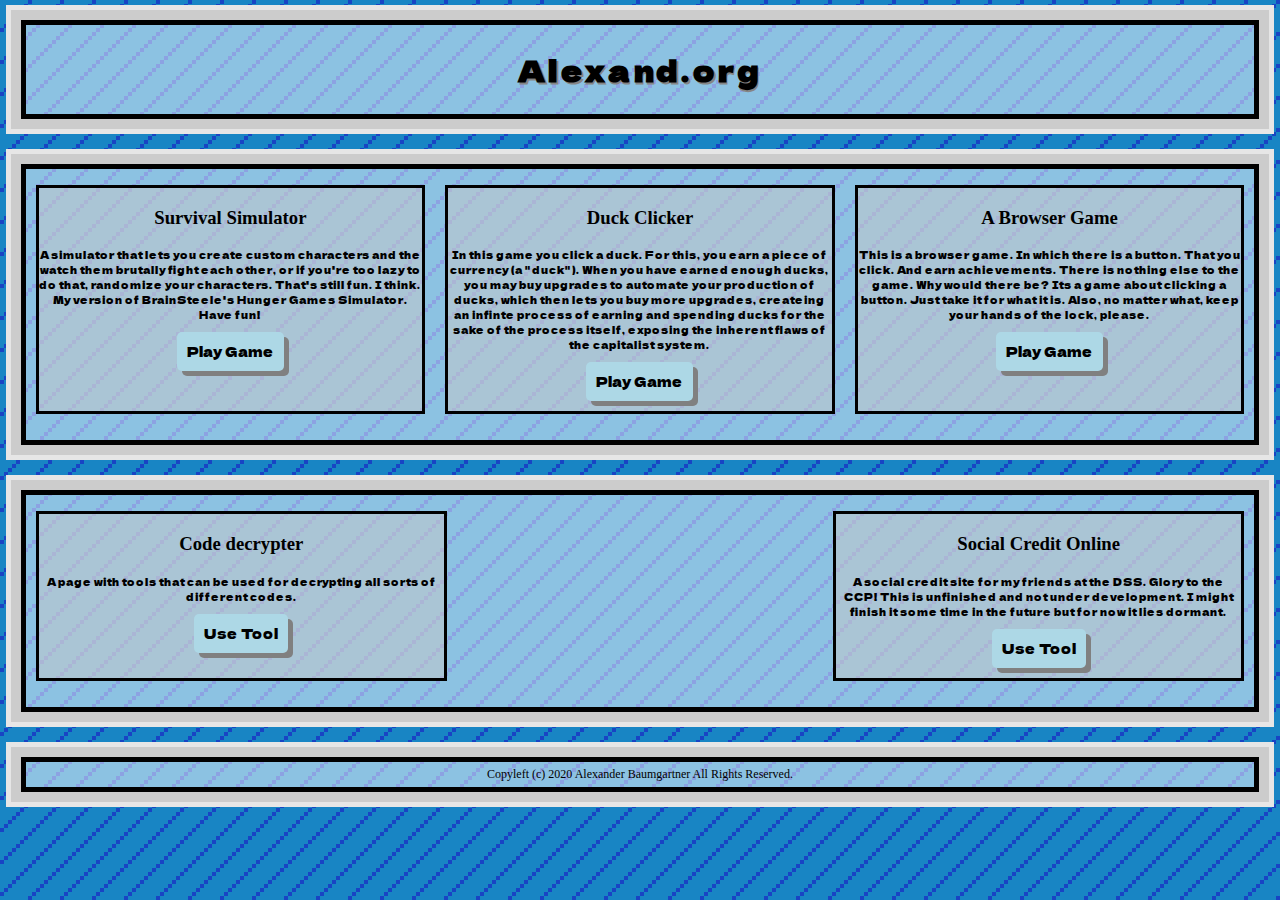
<file: index.html>
<!DOCTYPE html>
<html lang="en" dir="ltr" style="height:100%;">
    <head>
        <meta charset="utf-8">
        <meta name="viewport" content="width=device-width, initial-scale=1.0">
        <title>Home page</title>
        <link rel="stylesheet" href="homepage.css">
    </head>
    <body>
        <header class="main-block">
            <h2>Alexand.org</h2>
        </header>
        <main class="main-block">
          <ul>
            <li>
              <h3>Survival Simulator</h3>
              <p>A simulator that lets you create custom characters and the watch them brutally fight each other, or if you're too lazy to do that, randomize your characters. That's still fun. I think. My version of BrainSteele's Hunger Games Simulator. Have fun!</p>
              <a href="Games/SurvivalSimulator/survivalsimulator.html"> <button> Play Game </button> </a>
            </li>
            <li>
              <h3>Duck Clicker</h3>
              <p>In this game you click a duck. For this, you earn a piece of currency (a "duck"). When you have earned enough ducks, you may buy upgrades to automate your production of ducks, which then lets you buy more upgrades, createing an infinte process of earning and spending ducks for the sake of the process itself, exposing the inherent flaws of the capitalist system. </p>
              <a href="Games/Duckclicker/duckclicker.html"> <button> Play Game </button> </a>
            </li>
            <li>
              <h3>A Browser Game</h3>
              <p>This is a browser game. In which there is a button. That you click. And earn achievements. There is nothing else to the game. Why would there be? Its a game about clicking a button. Just take it for what it is. Also, no matter what, keep your hands of the lock, please.</p>
              <a href="Games/A Browser Game/main.html"> <button> Play Game </button> </a>
            </li>
          </ul>
        </main>
        <div class="main-block">
          <ul>
            <li>
              <h3>Code decrypter</h3>
              <p>A page with tools that can be used for decrypting all sorts of different codes.</p>
              <a href="Tools/CodeDecrypter/main.html"> <button> Use Tool </button> </a>
            </li>
            <li>
              <h3>Social Credit Online</h3>
              <p>A social credit site for my friends at the DSS. Glory to the CCP! This is unfinished and not under development.
                  I might finish it some time in the future but for now it lies dormant.</p>
              <a href="Tools/SocialCreditOnline/main.html"> <button> Use Tool </button> </a>
            </li>
          </ul>
        </div>
        <footer class="main-block" style="font-size: 12px;">
            Copyleft (c) 2020 Alexander Baumgartner All Rights Reserved.
        </footer>
        <script type="text/javascript">
        /*
        var isMobile = (/Android|iPhone|iPad|iPod|BlackBerry|IEMobile|Windows Phone/i.test(navigator.userAgent)) ? true : false;
        if (isMobile) {
          window.location.href="phone.html";
        }
        */
        </script>
    </body>
</html>
</file>
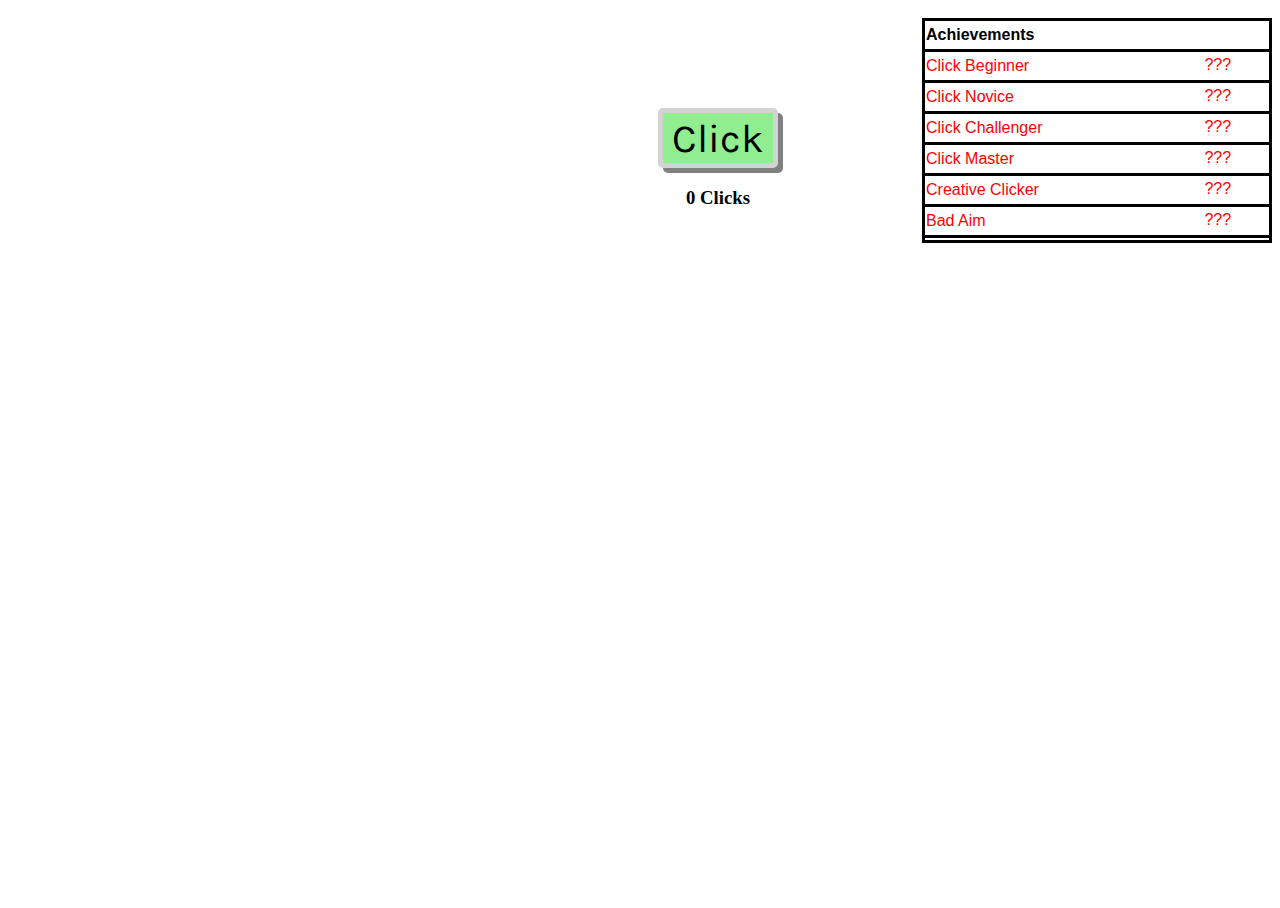
<file: Games/A Browser Game/main.html>
<html>
  <head>
    <title> A browser game </title>
    <link rel="stylesheet" href="main.css">
    <link rel="preconnect" href="https://fonts.googleapis.com">
    <link rel="preconnect" href="https://fonts.gstatic.com" crossorigin>
    <link href="https://fonts.googleapis.com/css2?family=Karla:wght@300&family=Oswald&display=swap" rel="stylesheet">
  </head>
  <body onclick="outsideClick(event)">
    <main>
      <div id="div">
        <button id="button" class="button" onclick="buttonClick()"> Click </button>
        <h3 id="clicks">0 Clicks</h3>
      </div>
      <table>
        <tr>
          <th>Achievements</th>
        </tr>
        <tr><td id="1"></td></tr>
        <tr><td id="2"></td></tr>
        <tr><td id="3"></td></tr>
        <tr><td id="4"></td></tr>
        <tr><td id="5"></td></tr>
        <tr><td id="6"></td></tr>
        <tr><td id="7"></td></tr>
      </table>
    </main>
  </body>
</html>

<script src="main.js" charset="utf-8"></script>
</file>
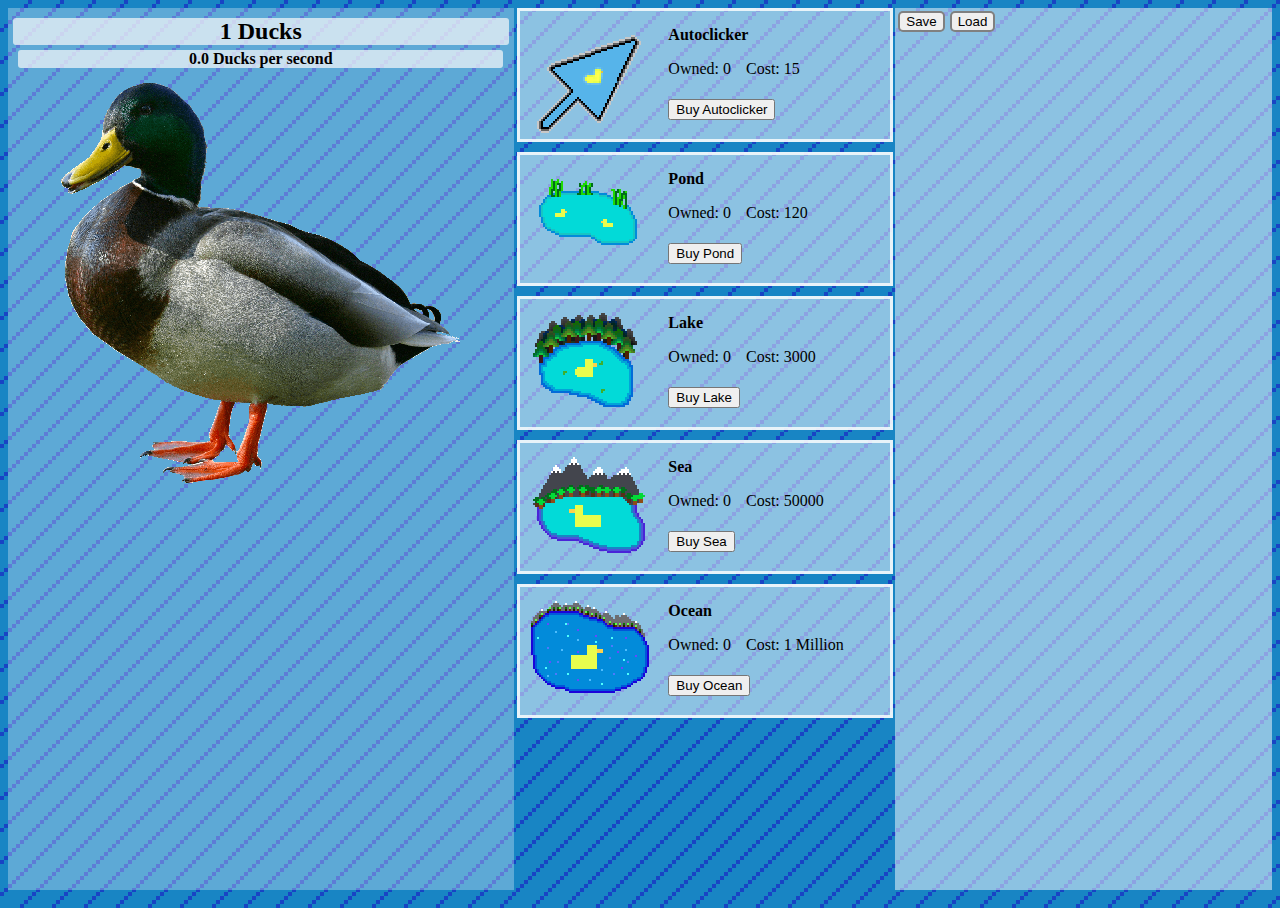
<file: Games/Duckclicker/duckclicker.html>
<!DOCTYPE html>
<html lang="en" dir="ltr" style="height:100%;">
    <head>
        <meta charset="utf-8">
        <title>Duck clicker</title>
        <link rel="stylesheet" href="duckclicker.css">
    </head>
    <body>
        <div id="leftcontainer" class="mainblock">
            <h2 id="duckdisplay">0 Ducks</h2>
            <h4 id="dpsdisplay">0.0 Ducks per second</h4>
            <div id="duckconatiner">
                <div id="duckhitbox" onclick="mainDuckClick();" onmouseover="resize('mainduck', 390, 390)" onmouseout="resize('mainduck', 400, 400)" onmousedown="resize('mainduck', 380, 380)" onmouseup="resize('mainduck', 390, 390)"></div>
                <img src="Images/mainduck.png" height="400px" width="400px" id="mainduck">
            </div>
        </div>
        <div id="middlecontainer" class="mainblock">
            <ul id="shop">
                <li id="item_autoclicker">
                    <img src="Images/autoclicker.png" id="image_autoclicker" class="itemimage">
                    <div class="itemdatawrapper">
                        <h4>Autoclicker</h4>
                        <div class="flexbox">
                            <p id="amount_autoclicker">Owned: 0</p>
                            <p id="cost_autoclicker">Cost: 15</p>
                        </div>
                        <button onclick="buyItem(0)" class="buybutton">Buy Autoclicker</button>
                    </div>
                </li>
                <li id="item_pond">
                    <img src="Images/pond.png" id="image_pond" class="itemimage">
                    <div class="itemdatawrapper">
                        <h4>Pond</h4>
                        <div class="flexbox">
                            <p id="amount_pond">Owned: 0</p>
                            <p id="cost_pond">Cost: 120</p>
                        </div>
                        <button onclick="buyItem(1)" class="buybutton">Buy Pond</button>
                    </div>
                </li>
                <li id="item_lake">
                    <img src="Images/lake.png" id="image_lake" class="itemimage">
                    <div class="itemdatawrapper">
                        <h4>Lake</h4>
                        <div class="flexbox">
                            <p id="amount_lake">Owned: 0</p>
                            <p id="cost_lake">Cost: 3000</p>
                        </div>
                        <button onclick="buyItem(2)" class="buybutton">Buy Lake</button>
                    </div>
                </li>
                <li id="item_sea">
                    <img src="Images/sea.png" id="image_sea" class="itemimage">
                    <div class="itemdatawrapper">
                        <h4>Sea</h4>
                        <div class="flexbox">
                            <p id="amount_sea">Owned: 0</p>
                            <p id="cost_sea">Cost: 50000</p>
                        </div>
                        <button onclick="buyItem(3)" class="buybutton">Buy Sea</button>
                    </div>
                </li>
                <li id="item_ocean">
                    <img src="Images/ocean.png" id="image_ocean" class="itemimage">
                    <div class="itemdatawrapper">
                        <h4>Ocean</h4>
                        <div class="flexbox">
                            <p id="amount_ocean">Owned: 0</p>
                            <p id="cost_ocean">Cost: 1 Million</p>
                        </div>
                        <button onclick="buyItem(4)" class="buybutton">Buy Ocean</button>
                    </div>
                </li>
            </ul>
        </div>
        <div id="rightcontainer" class="mainblock">
            <button onclick="saveGame()">Save</button>
            <button onclick="loadGame()">Load</button>
            <div id="upgrades">
                <ul ="upgrade-ul">
                </ul>
            </div>
        </div>
        <script src="duckclicker.js" charset="utf-8"></script>
    </body>
</html>
</file>
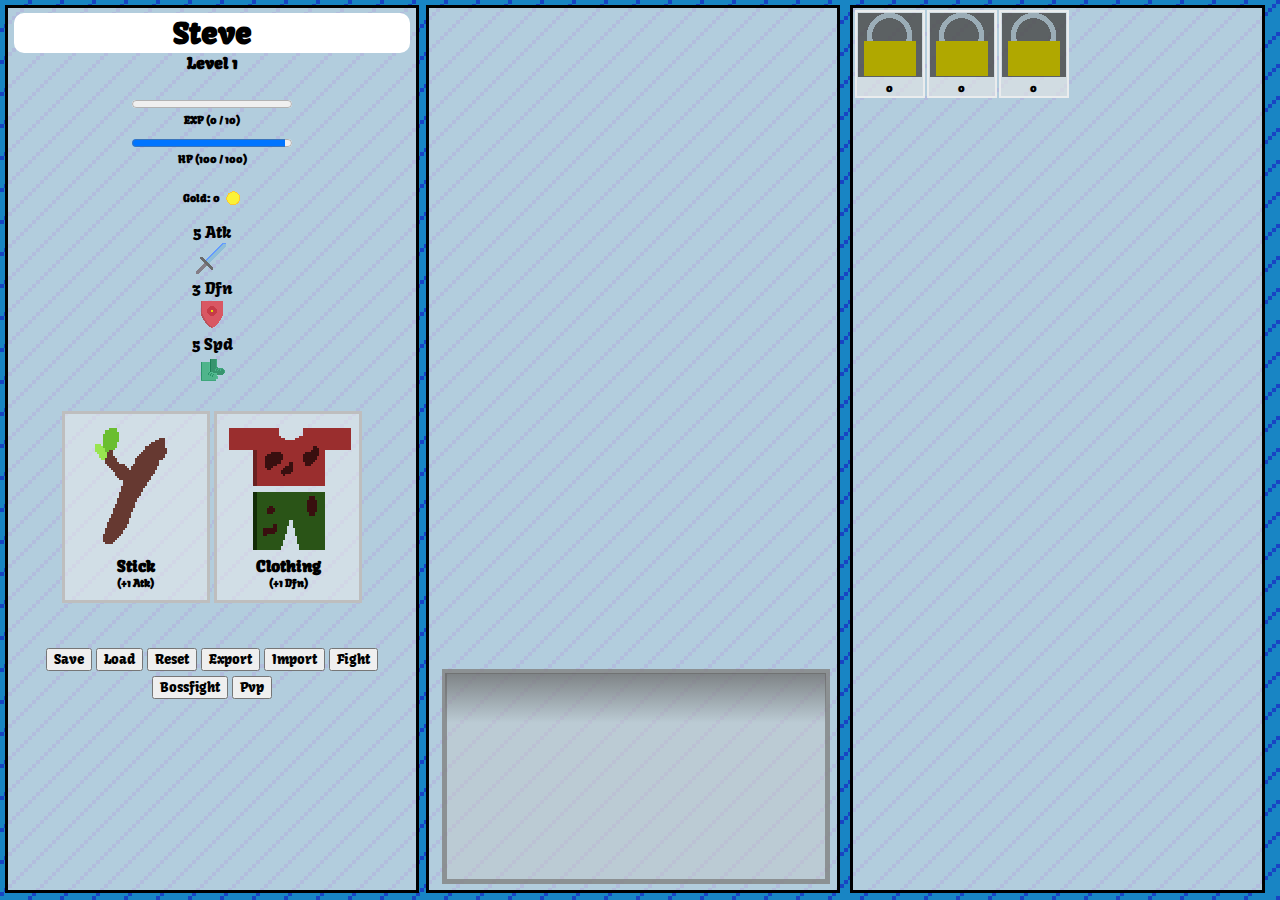
<file: Games/JsPvp/main.html>
<!DOCTYPE html>
<html lang="en" dir="ltr">
  <head>
    <meta charset="utf-8">
    <title>Js Pvp</title>
    <link rel="stylesheet" href="main.css">
    <link rel="stylesheet" href="buttons.css">
    <link rel="stylesheet" href="progress.css">
    <link rel="icon" href="Images\Icons\attack-icon.png">
  </head>
  <body>
    <main class="mainblock">
      <div id="profile">
        <input id="name" value=""><br>
        <h4 id="level"></h4><br>
        <progress value="0" max="10" id="expbar"></progress>
        <h6 id="expsubtitle" style="margin-bottom:5px;">EXP</h6>
        <progress value="100" max="100" id="healthbar" class="color-progress"></progress>
        <h6 id="hpsubtitle">HP</h6><br>
        <div style="display:inline-block;">
          <div style="display:flex; align-items:center;">
            <h6 id="gold" style="margin-right:5px;">Gold: 0</h6>
            <img height="16" width="16" src="Images/Icons/gold-icon.png">
          </div>
        </div>
        <ul id="stats">
          <li id="atk">0 Atk</li><img src="Images/Icons/attack-icon.png">
          <li id="dfn">0 Dfn</li><img src="Images/Icons/defense-icon.png">
          <li id="spd">0 Spd</li><img src="Images/Icons/speed-icon.png">
        </ul>
        <div id="weapondata" class="geardata">
          <img src="" id="weaponimage" width="128">
          <h4 id="weaponname">WeaponName</h4>
        </div>
        <div id="armordata" class="geardata">
          <img src="" id="armorimage" width="128">
          <h4 id="armorname">ArmorName</h4>
        </div>
      </div>
      <br><br>
      <div class="data">
        <button id="savebutton" onclick="save()">Save</button>
        <button id="loadbutton" onclick="load()">Load</button>
        <button id="resetbutton" onclick="reset()">Reset</button>
        <button id="exportbutton" onclick="exportSave()">Export</button>
        <button id="importbutton" onclick="importSave()">Import</button>
        <button id="fightbutton", onclick="startFight()">Fight</button>
        <button id="bossbutton" onclick="startBoss()">Bossfight</button>
        <button id="pvpbutton" onclick="startPvp()">Pvp</button>
      </div>
    </main>
    <div id="secondblock">
      <div id="top"></div>
      <div id="bottom">
        <ul id="popups">

        </ul>
        <div id="popupgradient"></div>
      </div>
    </div>
    <div id="thirdblock">
      <table id="inventory">
        <tr>
          <td>
            <img src="Images/Icons/lock-icon.png" width="64" id="fireshardimg">
            <h6 id="fireshardamount">0</h6>
          </td>
          <td>
            <img src="Images/Icons/lock-icon.png" width="64" id="iceshardimg">
            <h6 id="iceshardamount">0</h6>
          </td>
          <td>
            <img src="Images/Icons/lock-icon.png" width="64" id="jungleshardimg">
            <h6 id="jungleshardamount">0</h6>
          </td>
        </tr>
      </table>
    </div>
    <script src="main.js" charset="utf-8"></script>
  </body>
</html>
</file>
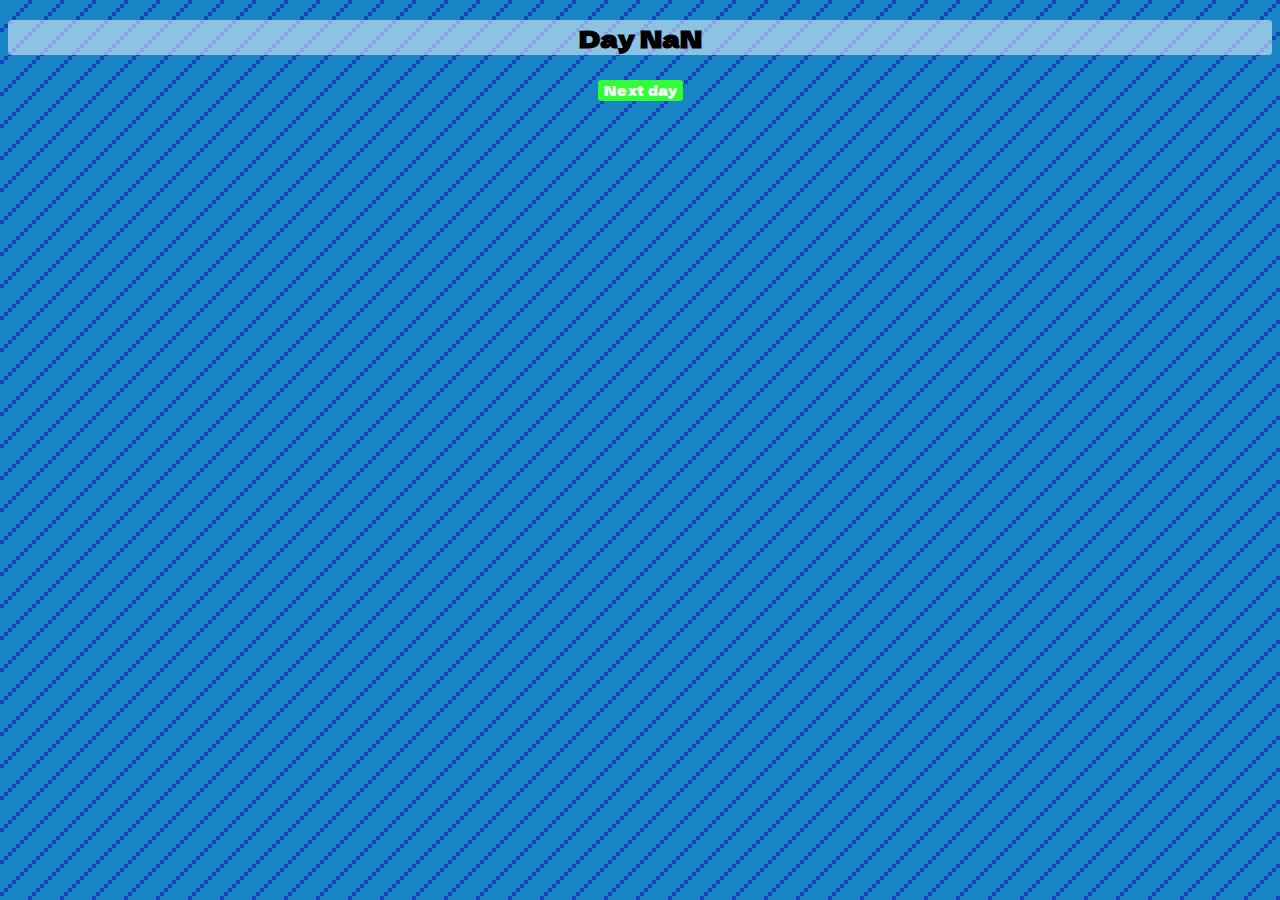
<file: Games/SurvivalSimulator/game.html>
<!DOCTYPE html>
<html lang="en" dir="ltr">
    <head>
        <meta charset="utf-8">
        <title>Survival Simulator</title>
        <link rel="stylesheet" href="game.css">
        <link rel="icon" href="Images/pageicon.png">
    </head>
    <body>
        <h2 id="title">Day 1</h2>
        <script src="game.js" charset="utf-8"></script>
        <button onclick="nextGameDay()">Next day</button>
    </body>
</html>
</file>
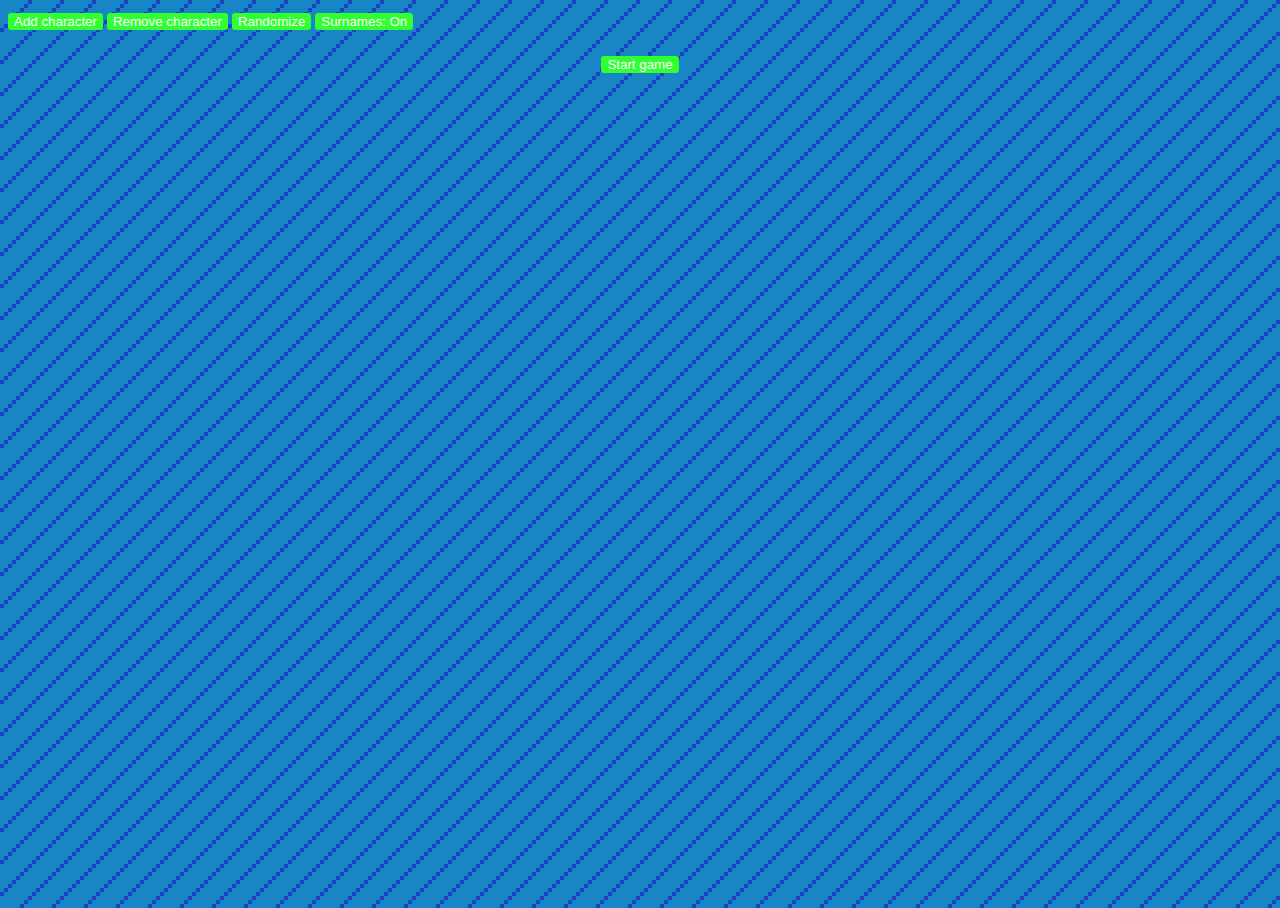
<file: Games/SurvivalSimulator/survivalsimulator.html>
<!DOCTYPE html>
<html lang="en" dir="ltr">
    <head>
        <meta charset="utf-8">
        <title>Survival simulator</title>
        <link rel="stylesheet" href="survivalsimulator.css">
        <link rel="icon" href="Images/pageicon.png">
    </head>
    <body>
        <script src="survivalsimulator.js" charset="utf-8"></script>
        <button onclick="addChar()">Add character</button>
        <button onclick="remChar(characters[characters.length - 1])">Remove character</button>
        <button onclick="randomizeCharacters()">Randomize</button>
        <button onclick="toggleSurNames()" id="surnames">Surnames: On</button>
        <ul id="characters">
        </ul>
        <div style="text-align:center;">
            <button onclick="startGame()">Start game</button>
        </div>
    </body>
</html>
</file>
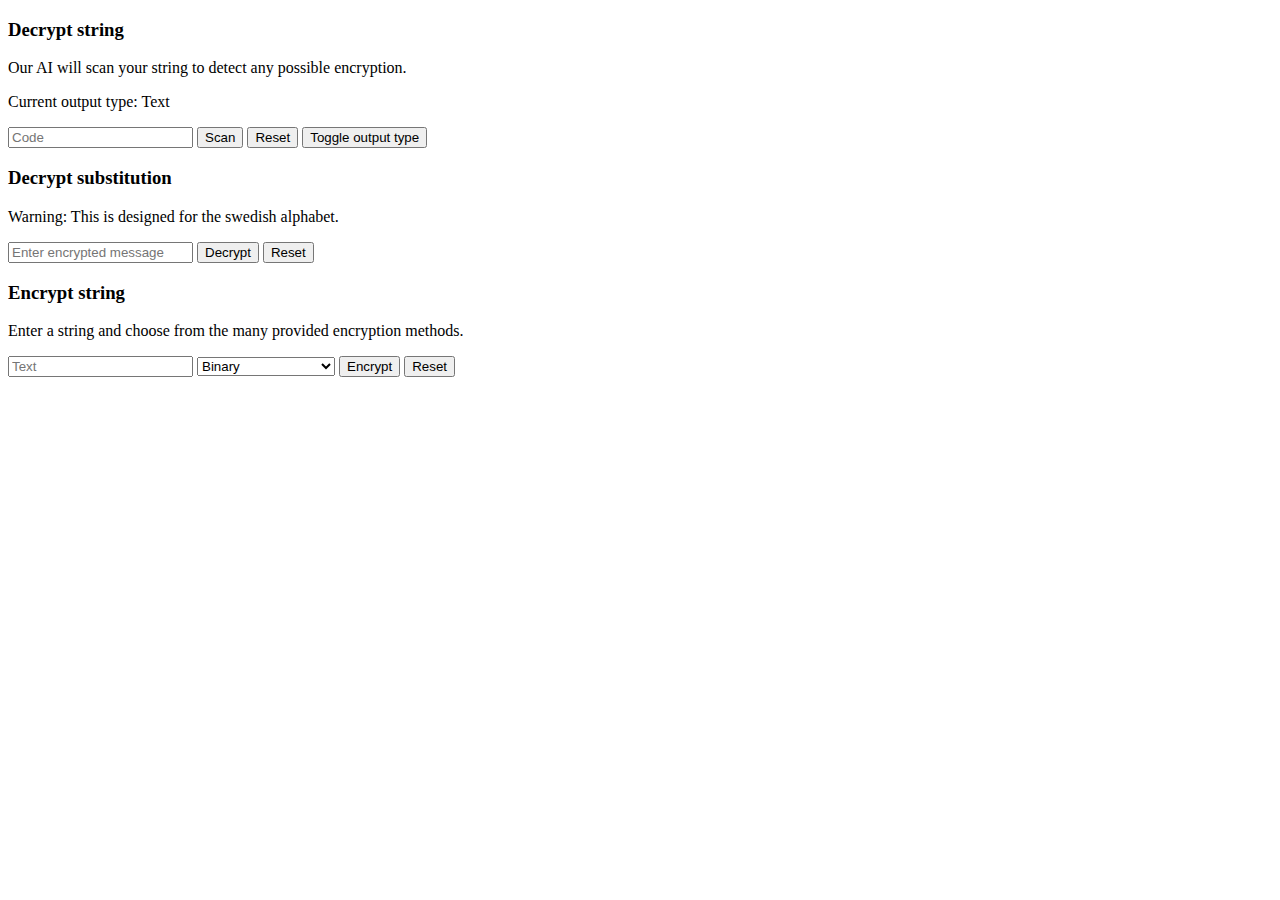
<file: Tools/CodeDecrypter/main.html>
<!DOCTYPE html>
<html lang="en" dir="ltr">
  <head>
    <meta charset="utf-8">
    <title>Code decrypter</title>
    <link rel="stylesheet" href="main.css">
  </head>
  <body>
    <main>
      <div>
        <h3>Decrypt string</h3>
        <p>Our AI will scan your string to detect any possible encryption.</p>
        <p id="decryptionoutputtype">Current output type: Text</p>
        <input type="text" value="" placeholder="Code" id="code-input">
        <button onclick="decryptCode()">Scan</button>
        <button onclick="resetDecryption()">Reset</button>
        <button onclick="toggleDecryptionOutput()">Toggle output type</button>
        <p id="decrypted-code"></p>
      </div>
      <div>
        <h3>Decrypt substitution</h3>
        <p>Warning: This is designed for the swedish alphabet.</p>
        <input value="" placeholder="Enter encrypted message" id="ceasar-input">
        <button onclick="decryptCeasar()">Decrypt</button>
        <button onclick="resetCeasar()">Reset</button>
        <p id="decrypted-ceasar"></p>
      </div>
      <div>
        <h3>Encrypt string</h3>
        <p>Enter a string and choose from the many provided encryption methods.</p>
        <input type="text" value="" placeholder="Text" id="text-input">
        <select id="encryption">
        </select>
        <button onclick="encryptText()">Encrypt</button>
        <button onclick="resetEncryption()">Reset</button>
        <p id="text-output"></p>
      </div>
    </main>
    <script src="main.js" charset="utf-8"></script>
  </body>
</html>
</file>
<file: Tools/CodeDecrypter/raven.html>
<!--Raven cipher-->
<!--If you were not given access, please leve now.-->

<!DOCTYPE html>
<html lang="en" dir="ltr">
  <head>
    <meta charset="utf-8">
    <title>Raven</title>
  </head>
  <body>
    <input value="" id="raven-input">
    <button id="encrypt()">Encrypt</button>
    <button type="decrypt()">Decrypt</button>
    <p id="raven-output"></p>
    <script>

      var input = document.getElementById("raven-input").value;
      var output = document.getElementById("raven-output");

      function encrypt() {
        input ^ "RAVEN";
        output.innerHTML = input;
      }

      function decrypt() {
        
      }

    </script>
  </body>
</html>
</file>
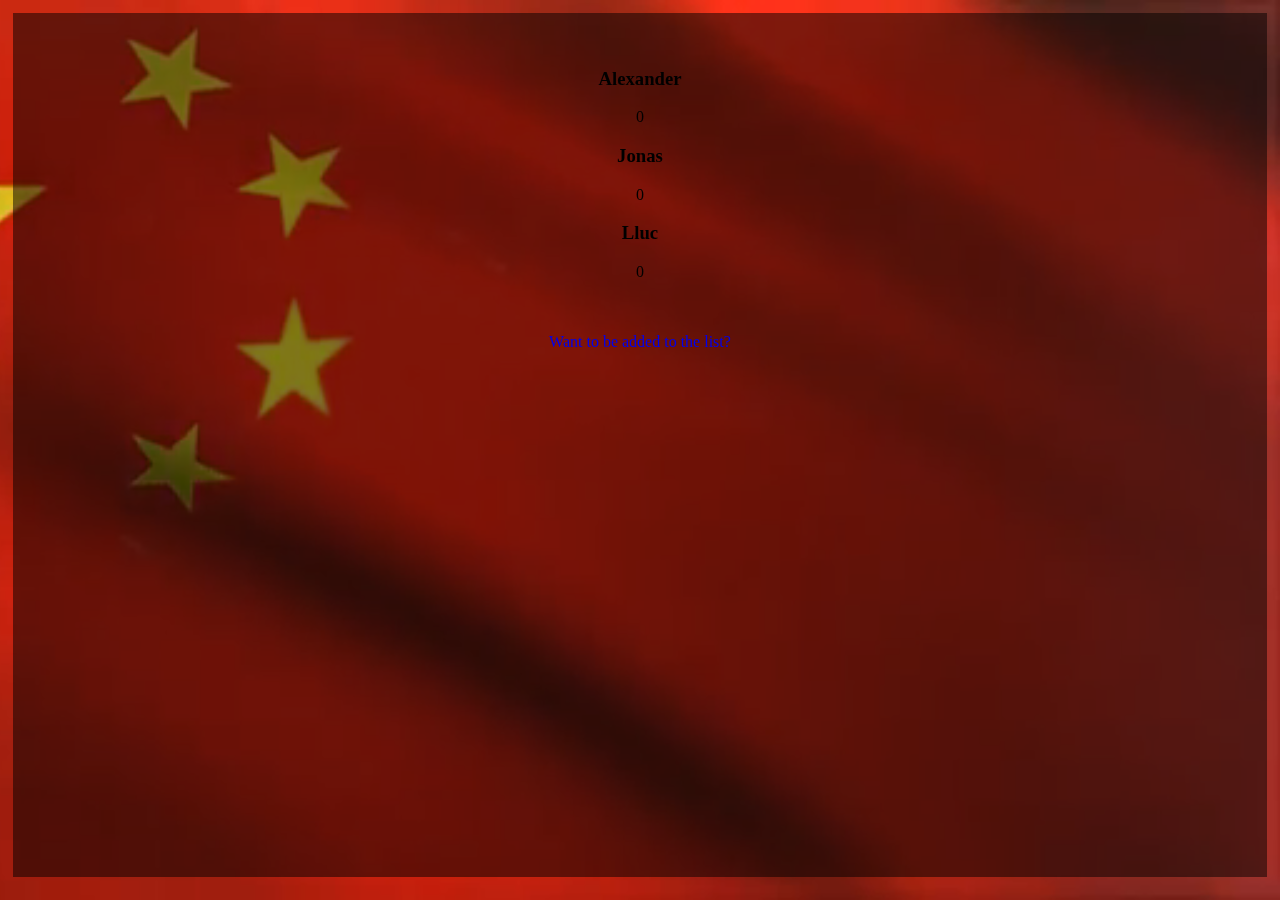
<file: Tools/SocialCreditOnline/main.html>
<!DOCTYPE html>
<html lang="en" dir="ltr">
  <head>
    <meta charset="utf-8">
    <title>Social Credit Score</title>
    <link rel="stylesheet" href="main.css">
  </head>
  <body>
    <video autoplay muted loop id="china">
      <source src="china.mp4" type="video/mp4">
    </video>
    <main>
      <ul>
        <li>
          <h3>Alexander</h3>
          <p>0</p>
        </li>
        <li>
          <h3>Jonas</h3>
          <p>0</p>
        </li>
        <li>
          <h3>Lluc</h3>
          <p>0</p>
        </li>
      </ul>
      <a href="mailto:alexander.baumgartner@tyskaskolan.se?subject=Add me!">Want to be added to the list?</a>
    </main>
  </body>
</html>
</file>
<file: homepage.css>
@import url('https://fonts.googleapis.com/css2?family=Dela+Gothic+One&display=swap');

::selection {
  background-color: lightblue;
  border: 3px solid black;
}

body {
    height: 100%;
    margin: 0;
    text-align: center;
    background-image: url("Images/bigbackground.png");
    background-size: 32px;
    image-rendering: pixelated;
}

header {
    letter-spacing: 0.2em;
    text-shadow: 1.5px 1.5px #858585;
    font-size: 120%;
    font-family: 'Dela Gothic One', cursive;
}

main {
    text-align: left;
}

footer {
    padding-top: 5px;
    padding-bottom: 5px;
    font-size: 60%;
}

ul {
  list-style-type: none;
  justify-content: space-between;
  display: flex;
  text-align: center;
  padding: 0;
}

li {
  width: 33%;
  border: 3px solid black;
  background-color: rgba(200, 200, 200, 0.5);
  text-align: center;
  margin-left: 10px;
  margin-right: 10px;
  margin-bottom: 10px;
  padding-bottom: 10px;
}

li:hover {
  background-color: rgba(200, 200, 200, 0.9);
}

button {
  padding: 10px;
  border-radius: 5px;
  background-color: lightblue;
  box-shadow: 5px 5px gray;
  border: 0;
  font-family: 'Dela Gothic One', cursive;
}

button:hover {
  background-color: lightSkyBlue;
}

button:active {
  background-color: mediumSlateBlue;
  margin-left: 3px;
  margin-top: 3px;
  box-shadow: 2px 2px gray;
}

p {
  font-family: 'Dela Gothic One', cursive;
  font-weight: lighter;
  font-size: 10px;
}

.main-block {
    width: 96%;
    border: 5px solid black;
    display: inline-block;
    margin-top: 20px;
    margin-bottom: 25px;
    box-shadow:
        0 0 0 10px hsl(0, 0%, 80%),
        0 0 0 15px hsl(0, 0%, 90%);
    background-color: rgba(255, 255, 255, 0.5);
}
</file>
<file: Games/A Browser Game/main.css>
html, body {
  height: 100%;
}

main {
  text-align: center;
  height: 100%;
}

button {
  display: inline-block;
  width: 120px;
  height: 60px;
  font-family: 'Karla', sans-serif;
  font-size: 40px;
  border-radius: 5px;
  border: 5px solid lightgray;
  background-color: lightgreen;
  box-shadow: 5px 5px gray;
}

button:hover {
  background-color: rgb(108, 240, 60);
}

button:active {
  background-color: rgb(70, 245, 7);
  box-shadow: 2px 2px gray;
  margin-left: 3px;
  margin-top: 3px;
}

div {
  float: left;
  display: inline-block;
  margin-left: 650px;
  margin-top: 100px;
}

table {
  float: right;
  width: 350px;
  border-collapse: collapse;
  margin-top: 10px;
}

tr {
  border: 3px solid black;
  line-height: 26px;
  font-family: sans-serif;
}

th {
  float: left;
}

p {
  margin: 0;
  vertical-align: middle;
  font-family: sans-serif;
}
</file>
<file: Games/Duckclicker/duckclicker.css>
body {
    background-image: url("Images/background.png");
    background-size: 32px;
    image-rendering: pixelated;
    height: 100%;
    overflow: hidden;
    display: flex;
}

.itemimage {
    width: 128px;
    height: 128px;
    image-rendering: pixelated;
    margin-left: 5px;
}

.buybutton {
    margin-top: 5px;
}

.flexbox {
    display: flex;
}

.itemdatawrapper {
    margin-top: 15px;
    margin-left: 15px;
}

.mainblock {
    width: 30%;
}

#leftcontainer {
    float: left;
    min-width: 40%;
    background-color: rgba(255, 255, 255, 0.3);
    height: 98%;
}

#duckconatiner {
    text-align: center;
    position: relative;
}

#duckhitbox {
    height: 200px;
    width: 330px;
    position: absolute;
    left: 200px;
    bottom: 80px;
}

#mainduck {
    display: inline-block;
    margin-top: 15px;
    -webkit-user-drag: none;
    -khtml-user-drag: none;
    -moz-user-drag: none;
    -o-user-drag: none;
    user-drag: none;
    -webkit-user-select: none;
    -khtml-user-select: none;
    -moz-user-select: none;
    -o-user-select: none;
    user-select: none;
}

#duckdisplay {
    text-align: center;
    background-color: rgba(250, 250, 250, 0.7);
    margin: 0;
    margin-top: 10px;
    margin-left: 1%;
    border-radius: 3px;
    width: 98%;
}

#dpsdisplay {
    text-align: center;
    background-color: rgba(250, 250, 250, 0.7);
    margin: 0;
    margin-top: 5px;
    margin-left: 2%;
    border-radius: 3px;
    width: 96%;
}

#shop {
    width: 100%;
    list-style-type: none;
    padding: 0;
    margin: 0;
}

#shop li {
    border: 3px solid rgba(255, 255, 255, 0.8);
    background-color: rgba(255, 255, 255, 0.5);
    width: 98%;
    margin-left: 1%;
    margin-bottom: 10px;
    display: flex;
}

#shop li p {
    margin-right: 15px;
}

#shop li h4 {
    margin: 0;
}

#rightcontainer {
    background-color: rgba(255, 255, 255, 0.5);
    margin-left: 5px;
    height: 98%;
}

#rightcontainer button {
    margin-left: 5px;
    margin-top: 5px;
    border-radius: 3px;
    outline: none;
    box-shadow: 0 0 0 2px gray;
    border: none;
}
</file>
<file: Games/JsPvp/main.css>
/* Fonts */
@import url('https://fonts.googleapis.com/css2?family=Kavoon&display=swap');
@import url('https://fonts.googleapis.com/css2?family=Press+Start+2P&display=swap');

/* CSS */
html {
  height: 100%;
}

body {
  height: 98%;
  margin: 0;
  background-image: url("Images/Backgrounds/bigbackground.png");
  background-repeat: repeat;
  background-size: 32px;
  image-rendering: pixelated;
  margin-left: 5px;
  padding-top: 5px;
  font-family: 'Kavoon', cursive;
}

ul {
  list-style: none;
  padding: 0;
}

img {
  image-rendering: pixelated;
  -webkit-user-select: none;
  -khtml-user-select: none;
  -moz-user-select: none;
  -o-user-select: none;
  user-select: none;
}

h6, h5, h4, h3 {
  margin: 0;
}

p {
  margin: 0;
}

input {
  text-align: center;
  border: none;
  outline: none;
  font-weight: bold;
  font-size: 30px;
  margin-top: 5px;
  border-radius: 10px;
  font-family: 'Kavoon', cursive;
}

main {
  text-align: center;
  height: 100%;
  width: 32%;
  border: 3px solid black;
  background-color: rgba(230, 230, 230, 0.75);
  float: left;
}

.geardata {
  display: inline-block;
  margin-top: 5px;
  background-color: rgba(240, 240, 240, 0.5);
  border: 3px solid rgb(190, 190, 190);
  width: 30%;
  padding: 10px;
}

#secondblock, #thirdblock {
  width: 32%;
  height: 100%;
  margin-left: 33%;
  text-align: center;
  background-color: rgba(230, 230, 230, 0.75);
  border: 3px solid black;
}

#thirdblock {
  margin-left: 66%;
  margin-top: 5px;
  position: absolute;
  top: 0;
  height: 98%;
}

#secondblock h6 {
  margin-bottom: 20px;
}

#popups {
  border: 5px solid rgba(120, 120, 120, 0.7);
  background-color: rgba(200, 200, 200, 0.4);
  position: absolute;
  bottom: 0;
  width: 29.6%;
  text-align: center;
  overflow: hidden;
  height: 200px;
  max-height: 200px;
  margin-left: 1%;
  padding-bottom: 5px;
}

#popups li {
  border: 3px solid gray;
  background-color: rgba(240, 240, 240, 0.5);
  width: 95%;
  display: inline-block;
  margin-top: 5px;
}

#inventory td {
  border: 2px solid rgba(240, 240, 240, 0.8);
  background-color: rgba(230, 230, 230, 0.6);
  margin-left: 5px;
  margin-top: 5px;
}

#popupgradient {
  background: linear-gradient(rgba(100, 100, 100, 0.7), rgba(0, 0, 0, 0));
  width: 29.7%;
  height: 50px;
  bottom: 0;
  margin-bottom: 177px;
  margin-left: 1.3%;
  position: absolute;
}

::-webkit-scrollbar {
  width: 10px;
  left: -10px;
}
</file>
<file: Games/JsPvp/buttons.css>
@import url('https://fonts.googleapis.com/css2?family=Kavoon&display=swap');

button {
  margin-top: 5px;
  font-family: 'Kavoon', cursive;
}

.actionbutton {
  border: none;
  height: 30px;
  margin-top: 10px;
  margin-left: 5px;
  margin-right: 5px;
  outline: none;
  border-radius: 5px;
}

.attackbutton {
  background-color: rgb(100, 150, 240);
  box-shadow: 4px 4px 0px rgb(120, 120, 140);
}

.defendbutton {
  background-color: rgb(220, 20, 60);
  box-shadow: 4px 4px 0px rgb(140, 120, 120);
}

.escapebutton {
  background-color: rgb(50, 205, 50);
  box-shadow: 4px 4px 0px rgb(120, 140, 120);
}

.attackbutton:hover {
  background-color: rgb(80, 130, 220);
  box-shadow: 4px 4px 0px rgb(110, 110, 130);
}

.defendbutton:hover {
  background-color: rgb(200, 10, 50);
  box-shadow: 4px 4px 0px rgb(130, 110, 110);
}

.escapebutton:hover {
  background-color: rgb(40, 190, 40);
  box-shadow: 4px 4px 0px rgb(110, 130, 110);
}

.attackbutton:active {
  margin-top: 12px;
  margin-left: 7px;
  background-color: rgb(60, 110, 200);
  box-shadow: 2px 2px 0px rgb(100, 100, 120);
}

.defendbutton:active {
  margin-top: 12px;
  margin-left: 7px;
  background-color: rgb(180, 0, 40);
  box-shadow: 2px 2px 0px rgb(120, 100, 100);
}

.escapebutton:active {
  margin-top: 12px;
  margin-left: 7px;
  background-color: rgb(30, 170, 30);
  box-shadow: 2px 2px 0px rgb(100, 120, 100);
}
</file>
<file: Games/JsPvp/progress.css>
/*

It doensn't work i hate my life

@keyframes expGain {
  from {color: limegreen;}
  to {color: black;}
}

@keyframes expBarGain {

  from {
    -webkit-progress-value background-color: limegreen;
  }

  to {
    -webkit-progress-value background-color: blue;
  }
}

.expanimation {
  animation: expGain 2s;
}

.expbaranimation {
  animation: expBarGain 2s;
}

:root {
  --background: #111;
  --progress-background: #222;
  --progress-border: #333;
  --progress-step-0: #F00;
  --progress-step-33: #FF0;
  --progress-step-66: #0F0;
}

progress {
  background-color: lime;
}

progress.color-progress {
  -webkit-appearance: none;
}

progress::-webkit-progress-bar {
  background-color: none;
  border: 3px solid rgba(200, 200, 200, 0.6);
}

progress::-moz-progress-bar {
  background-color: limegreen;
  border: 3px solid rgba(200, 200, 200, 0.6);
}

progress.color-progress[data-step="0"]::-webkit-progress-value {
  background-color: var(--progress-step-0);
  border-radius: 0.25em;
}

progress.color-progress[data-step="33"]::-webkit-progress-value {
  background-color: var(--progress-step-33);
  border-radius: 0.25em;
}

progress.color-progress[data-step="66"]::-webkit-progress-value {
  background-color: var(--progress-step-66);
  border-radius: 0.25em;
}
*/
</file>
<file: Games/SurvivalSimulator/game.css>
@import url('https://fonts.googleapis.com/css2?family=Dela+Gothic+One&display=swap');

body {
    background-image: url("../../Images/bigbackground.png");
    background-size: 32px;
    image-rendering: pixelated;
    text-align: center;
    font-family: 'Dela Gothic One', cursive;
}

h2 {
    background-color: rgba(255, 255, 255, 0.5);
    border-radius: 3px;
}

ul {
    list-style-type: none;
    padding: 0;
}

ul li {
    padding-top: 25px;
    padding-bottom: 25px;
    border: 3px solid gray;
    background-color: rgba(255, 255, 255, 0.7);
    margin-bottom: 10px;
}

ul li p {
    display: inline;
}

button {
    margin-top: 5px;
    margin-bottom: 5px;
    background-color: rgb(50, 255, 50);
    box-shadow:
        0 0 0 2px lime,
        0 -1 0 2px gray;
    color: white;
    font-family: 'Dela Gothic One', cursive;
    outline: rgba(0, 0, 0, 0);
    -webkit-box-shadow: 0 5px 15px rgba(0,0,0,0);
    -moz-box-shadow: 0 5px 15px rgba(0,0,0,0);
    -o-box-shadow: 0 5px 15px rgba(0,0,0,0);
    border-radius: 3px;
    border: none;
}

button:hover {
    background-color: rgb(0, 255, 0);
    box-shadow:
        0 0 0 3px lime,
        0 1 0 2px gray;
}
</file>
<file: Games/SurvivalSimulator/survivalsimulator.css>
html {
    height: 100%;
}

body {
    height: 100%;
    background-image: url("../../Images/bigbackground.png");
    background-size: 32px;
    image-rendering: pixelated;
}

button {
    margin-top: 5px;
    margin-bottom: 5px;
    background-color: rgb(50, 255, 50);
    box-shadow:
        0 0 0 2px lime,
        0 -1 0 2px gray;
    color: white;
    outline: rgba(0, 0, 0, 0);
    -webkit-box-shadow: 0 5px 15px rgba(0,0,0,0);
    -moz-box-shadow: 0 5px 15px rgba(0,0,0,0);
    -o-box-shadow: 0 5px 15px rgba(0,0,0,0);
    border-radius: 3px;
    border: none;
}

button:hover {
    background-color: rgb(0, 255, 0);
    box-shadow:
        0 0 0 3px lime,
        0 1 0 2px gray;
}


.charimg {
    width: 96px;
    height: 96px;
    margin-left: 5px;
    box-shadow:
        0 0 0 2px hsl(0, 0%, 80%),
        0 0 -0 3px hsl(0, 0%, 90%);
    float: left;
}

.link {
    background-color: rgba(255, 255, 255, 0.6);
    display: inline-block;
}

.nameinput {
    margin-left: 10px;
    border: 3px solid gray;
    border-radius: 3px;
    float: left;
    height: 17px;
}

.genderselect {
    margin-left: 10px;
    border: 3px solid gray;
    border-radius: 3px;
    height: 25px;
}

.weaponselect {
    margin-left: 10px;
    border: 3px solid gray;
    border-radius: 3px;
    height: 25px;
}

#characters {
    list-style-type: none;
}

#characters li {
    border: 3px solid black;
    padding-top: 5px;
    padding-bottom: 5px;
    margin-bottom: 5px;
    background-color: rgba(255, 255, 255, 0.8);
    height: 95px;
    border-radius: 3px;
}
</file>
<file: Tools/CodeDecrypter/main.css>
h5 {
  display: inline;
}
</file>
<file: Tools/SocialCreditOnline/main.css>
body {
  margin: 0;
  height: 100%;
  text-align: center;
}

main {
  background: rgba(0, 0, 0, 0.5);
  position: fixed;
  width: 98%;
  height: 96%;
  margin-top: 1%;
  margin-left: 1%;
}

ul {
  list-style: none;
  padding-left: 0;
  padding: 20px;
}

a {
  text-decoration: none;
}

video {
  position: fixed;
  right: 0;
  bottom: 0;
  min-width: 100%;
  min-height: 100%;
}
</file>
